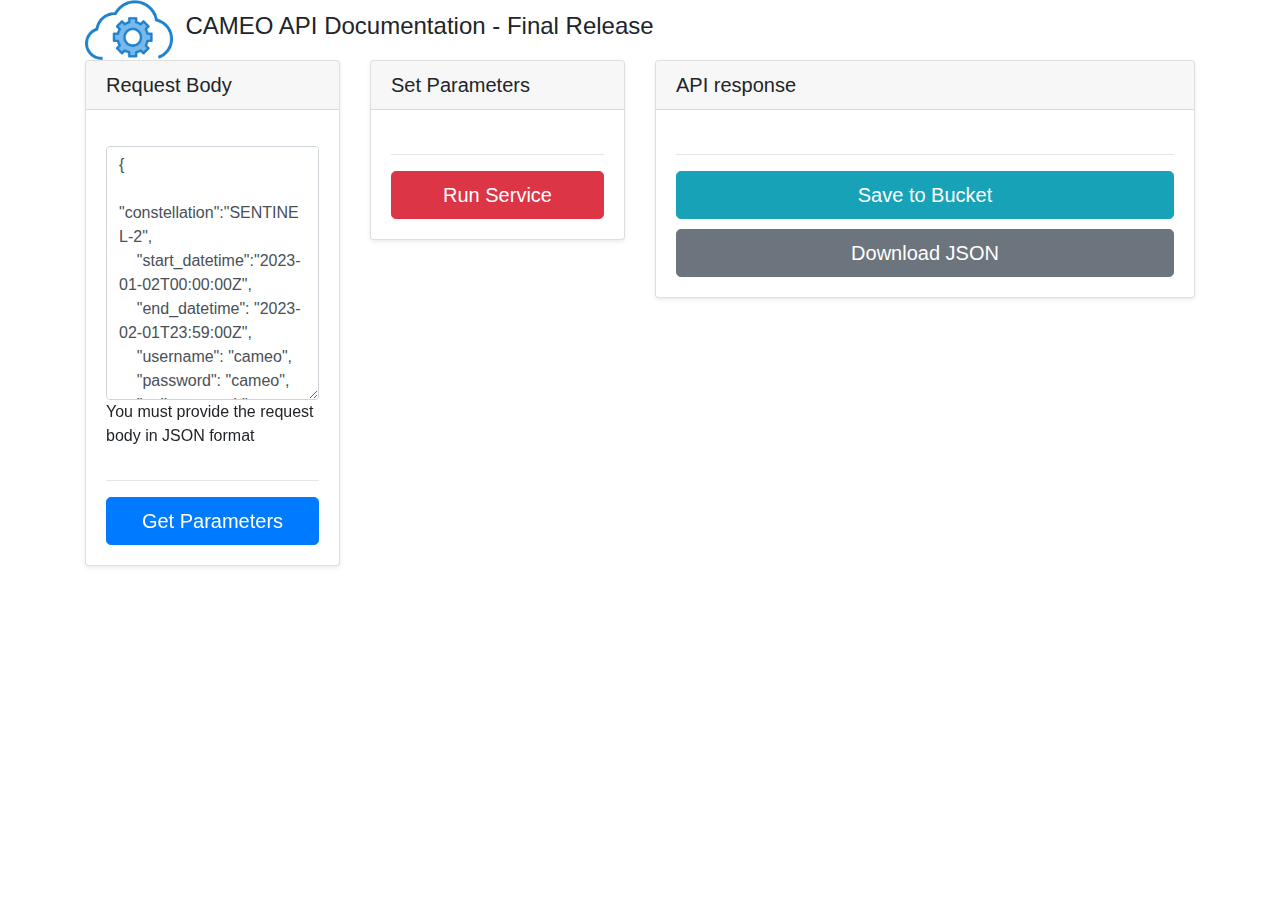
<file: CAMEOAPIDocumentation.html>
<!DOCTYPE html>
<html lang="en">
<head>
    <meta charset="UTF-8">
    <meta name="viewport" content="width=device-width, initial-scale=1.0">
    <link rel="stylesheet" href="https://maxcdn.bootstrapcdn.com/bootstrap/4.5.2/css/bootstrap.min.css">
    <link rel="stylesheet" href="https://maxcdn.bootstrapcdn.com/font-awesome/4.7.0/css/font-awesome.min.css">
    <link rel="stylesheet" href="css/microservices.css"> <!-- Link to your CSS file -->
    <title>CAMEO API Documentation</title>
</head>
<body>
<div class="container">
<img src="img/service.png" alt="Image" width="88" height="60" class="mr-2">
  <h4 style="display: inline-block;">CAMEO API Documentation - Final Release</h4>
  <div class="row">
    <!-- Rest of your content here -->
    <div class="col-md-3">
      <!-- Card 1: Making a Request -->
      <div class="card mb-4 shadow-sm">
        <div class="card-header">
          <h5 class="my-0 font-weight-normal">Request Body</h5>
        </div>
        <div class="card-body">
          <ul class="list-unstyled mt-3 mb-4">
            <li>
            <div class="form-outline">
            <textarea class="form-control" id="jsonBody" name="jsonBody" rows="10">
{
    "constellation":"SENTINEL-2",
    "start_datetime":"2023-01-02T00:00:00Z",
    "end_datetime": "2023-02-01T23:59:00Z",
    "username": "cameo",
    "password": "cameo",
    "online_search": "False",
    "limit": 1,
    "eo:cloud_cover": 10,
    "processing:level": "LEVEL1",
    "geometry": {
        "coordinates": [
            [
                [
                    -6.066376,
                    52.314038
                ],
                [
                    -6.129791,
                    51.328067
                ],
                [
                    -4.557892,
                    51.278925
                ],
                [
                    -4.460022,
                    52.263137
                ],
                [
                    -6.066376,
                    52.314038
                ]
            ]
        ],
        "type": "Polygon"
    }
}
    </textarea>
            <label class="form-label" for="jsonBody">You must provide the request body in JSON format</label>
            </div>
            </li>
          </ul>
          <hr>
             <button type="button" class="btn btn-lg btn-block btn-primary" onclick="generateFormFields(JSON.parse(document.getElementById('jsonBody').value))">Get Parameters</button>
        </div>
      </div>
    </div>

    <div class="col-md-3">
      <!-- Card 2: Set parameters -->
      <div class="card mb-4 shadow-sm">
        <div class="card-header">
          <h5 class="my-0 font-weight-normal">Set Parameters</h5>
        </div>
        <div class="card-body">

         <form id="jsonForm">
          <ul class="list-unstyled mt-3 mb-4" id="formFieldsList"></ul>
          </form>
           <hr>
         <button type="button" class="btn btn-lg btn-block btn-danger" onclick="sendCAMEOAPI()" id="serviceButton">
  <span class="spinner-grow spinner-grow-sm" role="status" aria-hidden="true" id="serviceSpinner" style="display: none;"></span>
  <span id="serviceButtonText">Run Service</span>
</button>


        </div>
      </div>
    </div>



    <div class="col">
      <!-- Card 3: Visualization and Exploration -->
      <div class="card mb-4 shadow-sm">
        <div class="card-header">
          <h5 class="my-0 font-weight-normal">API response</h5>
        </div>
        <div class="card-body">
          <ul class="list-unstyled mt-3 mb-4">
            <li>
              <div id="responseTable"></div>
            </li>
          </ul>

          <hr>
          <button type="button" class="btn btn-lg btn-block btn-info" onclick="SavetoBucket()">Save to Bucket</button>
          <button type="button" class="btn btn-lg btn-block btn-secondary" onclick="DownloadJSON()" style="margin-top: 10px;">Download JSON</button>
        </div>
      </div>
    </div>
  </div>
</div>

<script>
function sendCAMEOAPI() {
  // Get the JSON body from the textarea
  const jsonBody = document.getElementById('jsonBody').value;

  // Get the button, spinner, and text elements for the service button
  const serviceButton = document.getElementById('serviceButton');
  const serviceSpinner = document.getElementById('serviceSpinner');
  const serviceButtonText = document.getElementById('serviceButtonText');

  // Disable the service button, show the spinner, and change the text to "Running"
  serviceButton.disabled = true;
  serviceSpinner.style.display = 'inline-block';
  serviceButtonText.textContent = 'Running';

  // Perform your fetch or any asynchronous operation
  fetch('https://10.11.12.150:31010/cameo/search', {
    method: 'POST',
    headers: {
        'Content-Type': 'application/json'
    },
    body: jsonBody,
    agent: new (require('https').Agent)({ rejectUnauthorized: false })
})
  .then(response => response.json())
  .then(data => {
    // Handle the response data as needed
    weatherData = data; // Assign the data to the weatherData variable
    APIresponse(data);
  })
  .catch(error => {
    // Handle errors
    console.error('Error fetching data:', error);
    alert('Error fetching data. See console for details.');
  })
  .finally(() => {
    // Re-enable the service button, hide the spinner, and change the text back to "Run Service"
    serviceButton.disabled = false;
    serviceSpinner.style.display = 'none';
    serviceButtonText.textContent = 'Run Service';
  });
}
</script>

<script src="https://code.jquery.com/jquery-3.6.0.min.js"></script>
<script src="https://maxcdn.bootstrapcdn.com/bootstrap/4.5.2/js/bootstrap.min.js"></script>
<script src="js/microservices.js"></script> <!-- Link to your JavaScript file -->
</body>
</html>
</file>
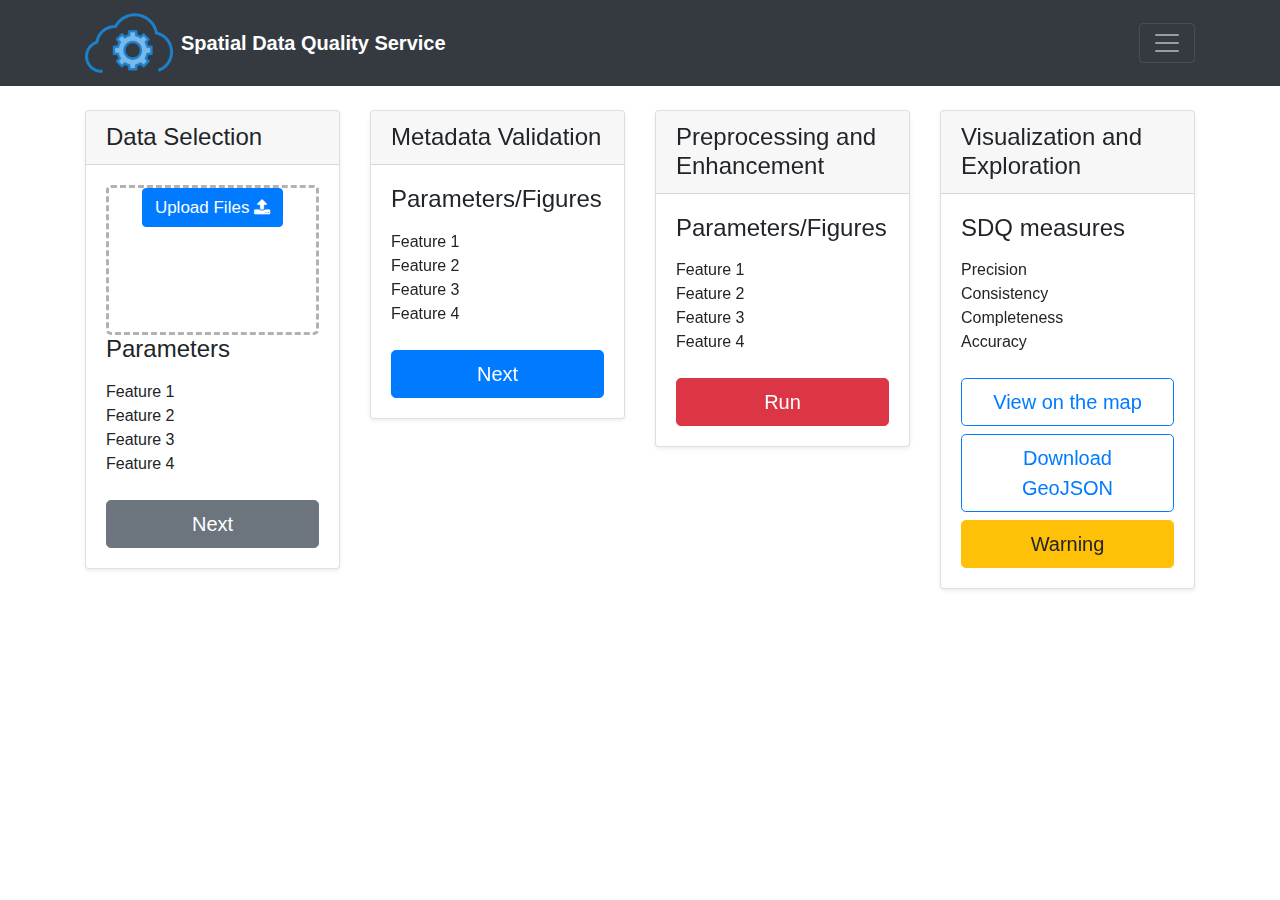
<file: SDQ.html>
<!DOCTYPE html>
<html lang="en">
<head>
    <meta charset="UTF-8">
    <meta name="viewport" content="width=device-width, initial-scale=1.0">
    <link rel="stylesheet" href="https://maxcdn.bootstrapcdn.com/bootstrap/4.5.2/css/bootstrap.min.css">
    <link rel="stylesheet" href="https://maxcdn.bootstrapcdn.com/font-awesome/4.7.0/css/font-awesome.min.css">
    <link rel="stylesheet" href="css/microservices.css"> <!-- Link to your CSS file -->
    <title>Multi-Step Form with Bootstrap Cards</title>
</head>
<body>

<header class="mb-4">
  <div class="collapse bg-dark" id="navbarHeader">
    <div class="container">
      <div class="row">
        <div class="col-sm-8 col-md-7 py-4">
          <h4 class="text-white">Description</h4>
          <p class="text-muted">Implementation of SDQ micro-service with CAMEO will provide an evaluation of data quality score for GIS data.
            The service will ensure the evaluation of:
            Precision
            Consistency
            Completeness
            Accuracy
            Timeliness</p>
        </div>
        <div class="col-sm-4 offset-md-1 py-4">
          <h4 class="text-white">Info</h4>
          <ul class="list-unstyled">
            <li class="text-muted">Code Language:<strong>Python</strong> </li>
            <li class="text-muted">Created Date:<strong> 02/11/2023</strong></li>
            <li class="text-muted">Version Current:<strong> 3</strong></li>
            <li class="text-muted">Number of Versions:<strong> 5</strong></li>
            <li class="text-muted">Owner Name: <a href="mailto:punit.gupta@ucd.ie" class="text-muted"><strong>UCD</strong></a></li>
            <li class="text-muted">Dependencies:<strong> none</strong></li>
          </ul>
        </div>
      </div>
    </div>
  </div>
  <div class="navbar navbar-dark bg-dark box-shadow">
    <div class="container d-flex justify-content-between">
      <a href="#" class="navbar-brand d-flex align-items-center">
        <img src="img/service.png" alt="Image" width="88" height="60" class="mr-2">
        <strong> Spatial Data Quality Service</strong>
      </a>
      <button class="navbar-toggler" type="button" data-toggle="collapse" data-target="#navbarHeader" aria-controls="navbarHeader" aria-expanded="false" aria-label="Toggle navigation">
        <span class="navbar-toggler-icon"></span>
      </button>
    </div>
  </div>
</header>

<div class="container">
  <div class="row">
    <!-- Rest of your content here -->
    <div class="col-md-3">
      <!-- Card 1: Data Selection -->
      <div class="card mb-4 shadow-sm">
        <div class="card-header">
          <h4 class="my-0 font-weight-normal">Data Selection</h4>
        </div>
        <div class="card-body">
          <!-- Add the file upload section here -->
          <div id="drop-zone">
            <!-- Updated Bootstrap button -->
            <div id="clickHere" class="btn btn-primary">
              Upload Files <i class="fa fa-upload"></i>
              <input type="file" name="file" id="file" />
            </div>
            <div id='filename'></div>
          </div>
          <!-- End of the file upload section -->


          <h4 class="card-title pricing-card-title"> Parameters</h4> <!-- Modify pricing as needed -->
          <ul class="list-unstyled mt-3 mb-4">
            <li>Feature 1</li>
            <li>Feature 2</li>
            <li>Feature 3</li>
            <li>Feature 4</li>
          </ul>
          <button type="button" class="btn btn-lg btn-block btn-secondary"> Next</button>

        </div>
      </div>
    </div>

    <div class="col-md-3">
      <!-- Card 2: Metadata Validation -->
      <div class="card mb-4 shadow-sm">
        <div class="card-header">
          <h4 class="my-0 font-weight-normal">Metadata Validation</h4>
        </div>
        <div class="card-body">
          <h4 class="card-title pricing-card-title"> Parameters/Figures</h4> <!-- Modify pricing as needed -->
          <ul class="list-unstyled mt-3 mb-4">
            <li>Feature 1</li>
            <li>Feature 2</li>
            <li>Feature 3</li>
            <li>Feature 4</li>
          </ul>
         <button type="button" class="btn btn-lg btn-block btn-primary"> Next</button>

        </div>
      </div>
    </div>

    <div class="col-md-3">
      <!-- Card 3: Preprocessing and Enhancement -->
      <div class="card mb-4 shadow-sm">
        <div class="card-header">
          <h4 class="my-0 font-weight-normal">Preprocessing and Enhancement</h4>
        </div>
        <div class="card-body">
          <h4 class="card-title pricing-card-title"> Parameters/Figures</h4> <!-- Modify pricing as needed -->
          <ul class="list-unstyled mt-3 mb-4">
            <li>Feature 1</li>
            <li>Feature 2</li>
            <li>Feature 3</li>
            <li>Feature 4</li>
          </ul>
          <button type="button" class="btn btn-lg btn-block btn-danger"> Run</button>
        </div>
      </div>
    </div>

    <div class="col-md-3">
      <!-- Card 4: Visualization and Exploration -->
      <div class="card mb-4 shadow-sm">
        <div class="card-header">
          <h4 class="my-0 font-weight-normal">Visualization and Exploration</h4>
        </div>
        <div class="card-body">
          <h4 class="card-title pricing-card-title"> SDQ measures</h4> <!-- Modify pricing as needed -->
          <ul class="list-unstyled mt-3 mb-4">
            <li>Precision</li>
            <li>Consistency</li>
            <li>Completeness</li>
            <li>Accuracy</li>
          </ul>
          <button type="button" class="btn btn-lg btn-block btn-outline-primary"> View on the map</button>
          <button type="button" class="btn btn-lg btn-block btn-outline-primary"> Download GeoJSON</button>

            <button type="button" class="btn btn-lg btn-block btn-warning"> Warning</button>

        </div>
      </div>
    </div>
  </div>
</div>

<script src="https://code.jquery.com/jquery-3.6.0.min.js"></script>
<script src="https://maxcdn.bootstrapcdn.com/bootstrap/4.5.2/js/bootstrap.min.js"></script>
<script src="js/microservices.js"></script> <!-- Link to your JavaScript file -->
</body>
</html>
</file>
<file: css/microservices.css>
#drop-zone {
    width: 100%;
    min-height: 150px;
    border: 3px dashed rgba(0, 0, 0, .3);
    border-radius: 5px;
    font-family: Arial;
    text-align: center;
    position: relative;
    font-size: 20px;
    color: #7E7E7E;
}

#drop-zone input {
    position: absolute;
    cursor: pointer;
    left: 0px;
    top: 0px;
    opacity: 0;
}

/* Important */
#drop-zone.mouse-over {
    border: 3px dashed rgba(0, 0, 0, .3);
    color: #7E7E7E;
}

/* Updated Bootstrap button */
#clickHere {
    display: inline-block;
    cursor: pointer;
    font-size: 17px;
}

#filename {
    margin-top: 10px;
    margin-bottom: 10px;
    font-size: 14px;
    line-height: 1.5em;
}

.file-preview {
    background: #ccc;
    border: 5px solid #fff;
    box-shadow: 0 0 4px rgba(0, 0, 0, 0.5);
    display: inline-block;
    width: 60px;
    height: 60px;
    text-align: center;
    font-size: 14px;
    margin-top: 5px;
}

.closeBtn:hover {
    color: red;
    cursor: pointer;
    /* Add this line to change cursor to pointer */
}
</file>
